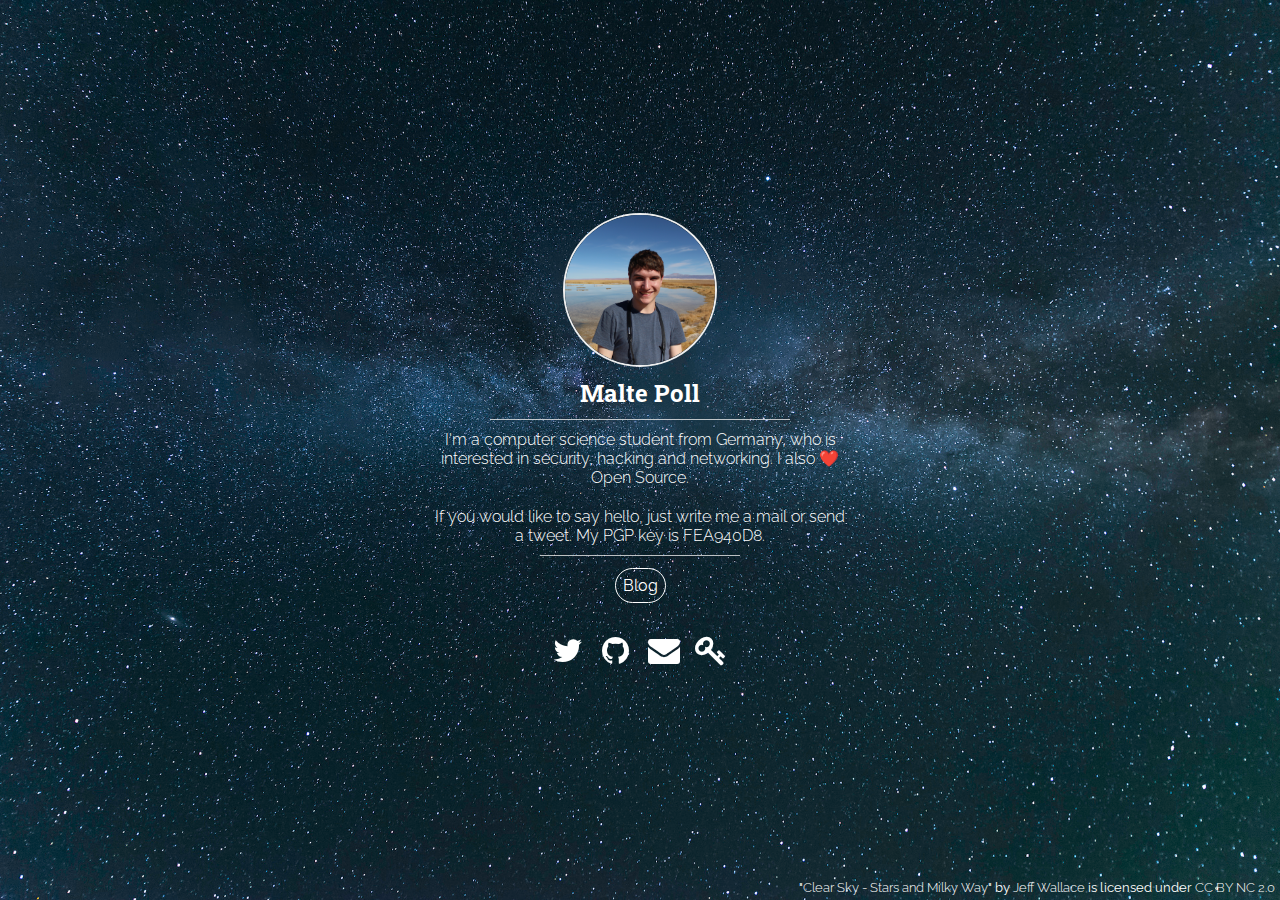
<file: index.html>
<!DOCTYPE html>
<meta charset="UTF-8">
<html>
<head>
	<title>Malte Poll</title>
	<link rel="stylesheet" type="text/css" href="css/style.css">
	<link rel="stylesheet" type="text/css" href="css/hover-min.css">
	<link rel="stylesheet" type="text/css" href="font-awesome-4.4.0/css/font-awesome.min.css">
	<link href='https://fonts.googleapis.com/css?family=Roboto+Slab:400,300' rel='stylesheet' type='text/css'>
	<link href='https://fonts.googleapis.com/css?family=Raleway:300,500' rel='stylesheet' type='text/css'>
	<meta name="viewport" content="width=device-width, initial-scale=1, maximum-scale=1">
</head>
<body>
<div class="content">
	<img class="hvr-bounce-in profile" src="profile.jpg">
	<h2>Malte Poll</h2>
	<hr class="divider divider-long"></hr>
	<p class="bio">I'm a computer science student from Germany, who is interested in security, hacking and networking. I also ❤️ Open Source.</p><p class="bio">If you would like to say hello, just write me a <a href="mailto:malte@maltepoll.de">mail</a> or send a <a href="https://twitter.com/malt3">tweet</a>. My PGP key is <a href="https://keybase.io/malt3/key.asc">FEA940D8</a>.</p>
	<hr class="divider divider-short"></hr>
	<div class="row">
		<div class="row-container">
			<a href="http://malt3.de" class="button">Blog</a>
		</div>
	</div>
	<div class="row">
		<div class="row-container">
			<a href="https://twitter.com/malt3" class="hvr-grow social-link fa fa-twitter fa-2x"></a>
			<a href="https://github.com/malt3" class="hvr-grow social-link fa fa-github fa-2x"></a>
			<a href="mailto:malte@maltepoll.de" class="hvr-grow social-link fa fa-envelope fa-2x"></i>
			<a href="https://keybase.io/malt3" class="hvr-grow social-link fa fa-key fa-2x"></a>
		</div>
	</div>
</div>

<div class="footer">
	<span>"<a href="https://www.flickr.com/photos/55702966@N05/12243734195/">Clear Sky - Stars and Milky Way</a>" by <a href="https://www.flickr.com/photos/wherezjeff/">Jeff Wallace</a> is licensed under <a href="https://creativecommons.org/licenses/by-nc/2.0/">CC BY NC 2.0</a></span>
</div>
</body>
</html>
</file>
<file: css/style.css>
*{
	padding: 0;
	margin: 0;
}

html{
	min-height: 100%;
}

body{
	background: url(../backgrounds/background2_small.jpg) no-repeat center center fixed; 
  -webkit-background-size: cover;
  -moz-background-size: cover;
  -o-background-size: cover;
  background-size: cover;
  color: white;

  font-family: 'Raleway', sans-serif;
}

a{
	text-decoration: none;
	color: white;
}

a:visited{
	color: white;
}

h2{
	padding-top: 10px;
	padding-bottom: 10px;
	font-family: 'Roboto Slab', serif;
}

p{
	font-weight: 300;
	padding: 10px 0;
}

.content{
	text-align: center;
	display: inline-block;
}

.profile{
	width: 150px;
	border-radius: 50%;
	display: block;
	margin: 0 auto;
	border: 2px solid #eee;
	box-shadow: 0 4px 2px rgba(0, 0, 0, 0.5);  
}

.divider{
	height: 1px;
	background-color: rgba(233,233,233,0.8);
	border: 0;
	margin: 0 auto;
}

.divider-short{
	width: 200px;
}

.divider-long{
	width: 300px;
}

.bio a, .footer a{
	font-weight: 300;
	transition: color 0.8s, background-color 0.8s, border-radius 0.8s;
}

.bio a:hover, .footer a:hover{
	color: black;
	background-color: rgba(255,255,255,1);
	border-radius: 2px;
}

.row{
	width: 100%;
}

.row-container{
	display: inline-block;
	padding: 20px 0;
	margin: 0 auto;
}

.button{
	border: 1px solid #fff;
	border-radius: 18px;
	padding: 7px;
	margin: 0 5px;
	transition: background-color 1.2s, color 1.2s;
}

.button:hover{
	background-color: rgba(255,255,255,1);
	color: rgba(0,0,0,1)
}

.social-link{
	margin: 0 7.5px;
}

.footer{
	font-size: 0.8rem;
}



@media(min-height: 470px){
	.content{
	max-width: 26rem;
	position: absolute;
	top: 50%;
	left: 50%;
	-webkit-transform: translate(-50%, -50%);
	-moz-transform: translate(-50%, -50%);
	-o-transform: translate(-50%, -50%);
	-ms-transform: translate(-50%, -50%);
	transform: translate(-50%, -50%);
	}

	.footer{
	font-size: 0.8rem;
	bottom: 5px;
	right: 5px;
	position: absolute;
	}
}
@media(max-height: 469px){
	.content{
		margin: 20px;
	}

	.footer{
		float: right;
		clear: both;
	}
}

@media(max-width: 500px){
	.footer{
		font-size: 0.7rem;
	}
}
</file>
